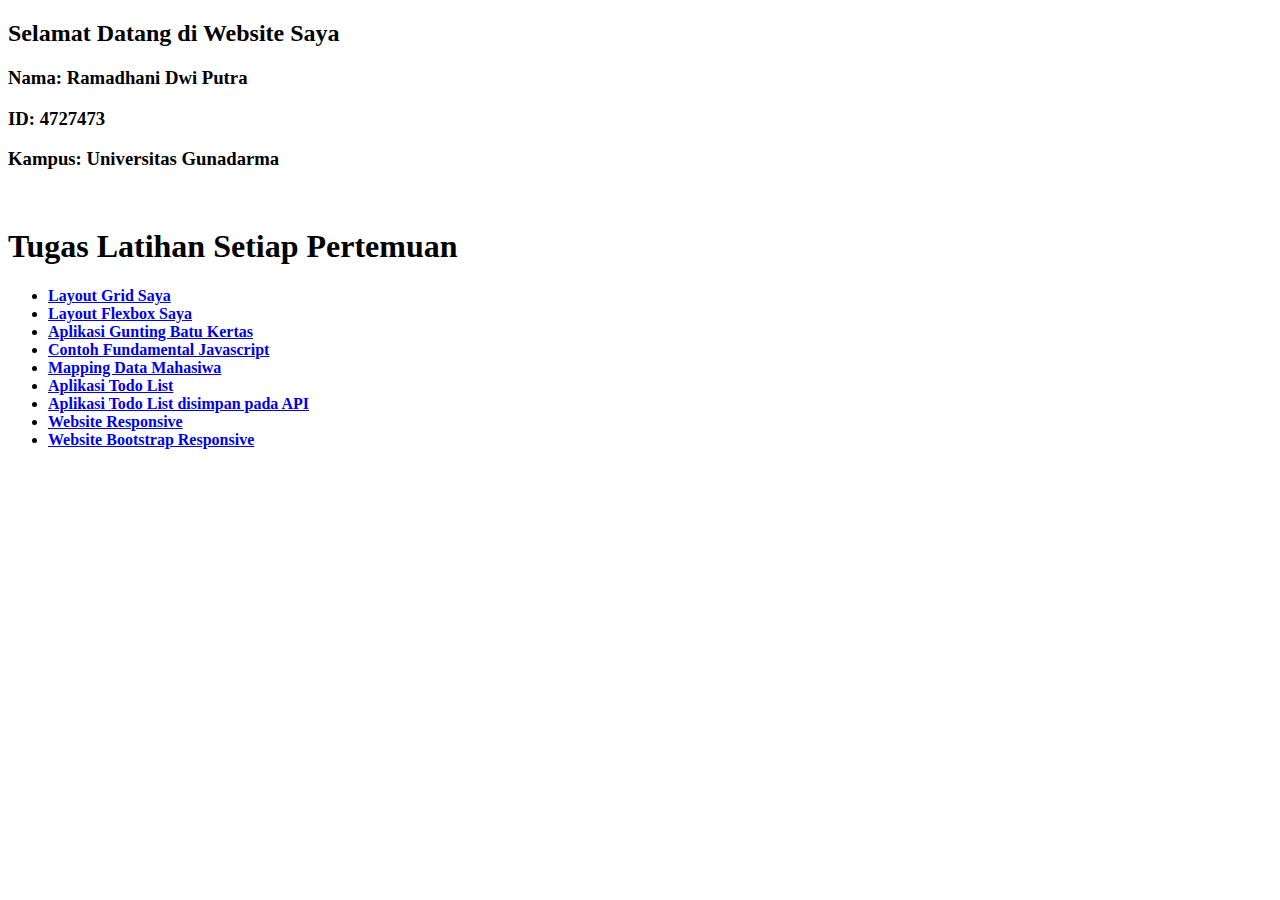
<file: index.html>
<!DOCTYPE html>
<html lang="en">
<head>
    <meta charset="UTF-8">
    <meta http-equiv="X-UA-Compatible" content="IE=edge">
    <meta name="viewport" content="width=device-width, initial-scale=1.0">
    <title>Website Saya</title>
</head>
<body>
    <h2>Selamat Datang di Website Saya</h2>
    <h3>
        <p>Nama: Ramadhani Dwi Putra</p>
        <p>ID: 4727473</p>
        <p>Kampus: Universitas Gunadarma</p>
    </h3>
    <br/>
    <h1>Tugas Latihan Setiap Pertemuan</h1>

    <ul>
        <li><a href="pages/grid.html" target="_blank"><b>Layout Grid Saya</b></a></li>
        <li><a href="pages/flexbox.html" target="_blank"><b>Layout Flexbox Saya</b></a></li>
        <li><a href="pages/batuguntingkertas.html" target="_blank"><b>Aplikasi Gunting Batu Kertas</b></a></li>
        <li><a href="pages/fundamental.html" target="_blank"><b>Contoh Fundamental Javascript</b></a></li>
        <li><a href="pages/data_mahasiswa.html" target="_blank"><b>Mapping Data Mahasiwa</b></a></li>
        <li><a href="pages/todo.html" target="_blank"><b>Aplikasi Todo List</b></a></li>
        <li><a href="pages/sync.html" target="_blank"><b>Aplikasi Todo List disimpan pada API</b></a></li>
        <li><a href="pages/webresponsive.html" target="_blank"><b>Website Responsive</b></a></li>
        <li><a href="pages/boostrap.html" target="_blank"><b>Website Bootstrap Responsive</b></a></li>
    </ul>
</body>
</html>
</file>
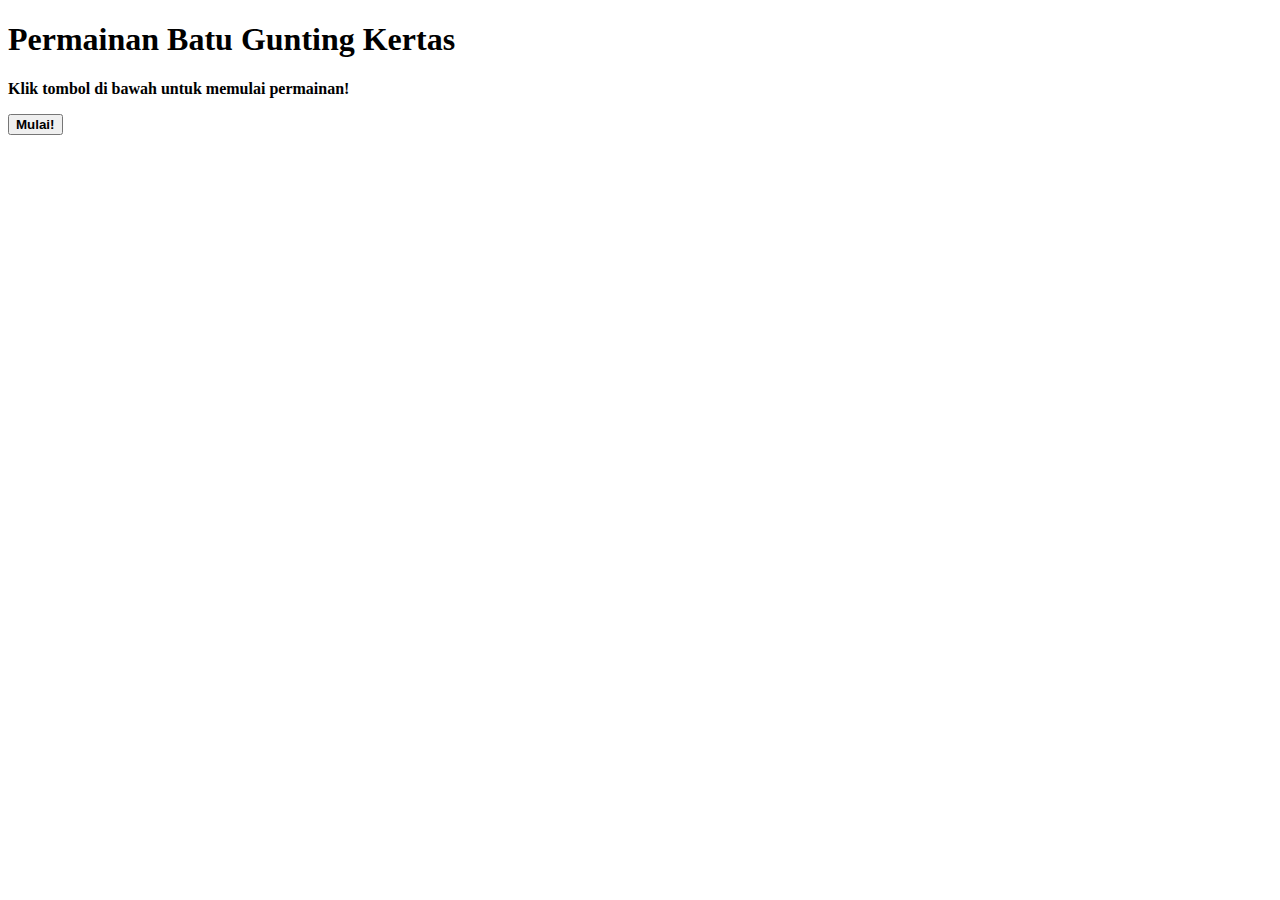
<file: pages/batuguntingkertas.html>
<!DOCTYPE html>
<html lang="en">
<head>
	<meta charset="UTF-8">
	<meta http-equiv="X-UA-Compatible" content="IE=edge">
	<meta name="viewport" content="width=device-width, initial-scale=1.0">
	<title>Aplikasi</title>
</head>

<body>
	<h1>Permainan Batu Gunting Kertas</h1>
	<p><b>Klik tombol di bawah untuk memulai permainan!</b></p>
	<button onclick="game()"><b>Mulai!</b></button>

	<script src="../assets/js/batuguntingkertas.js"></script>
</body>
</html>
</file>
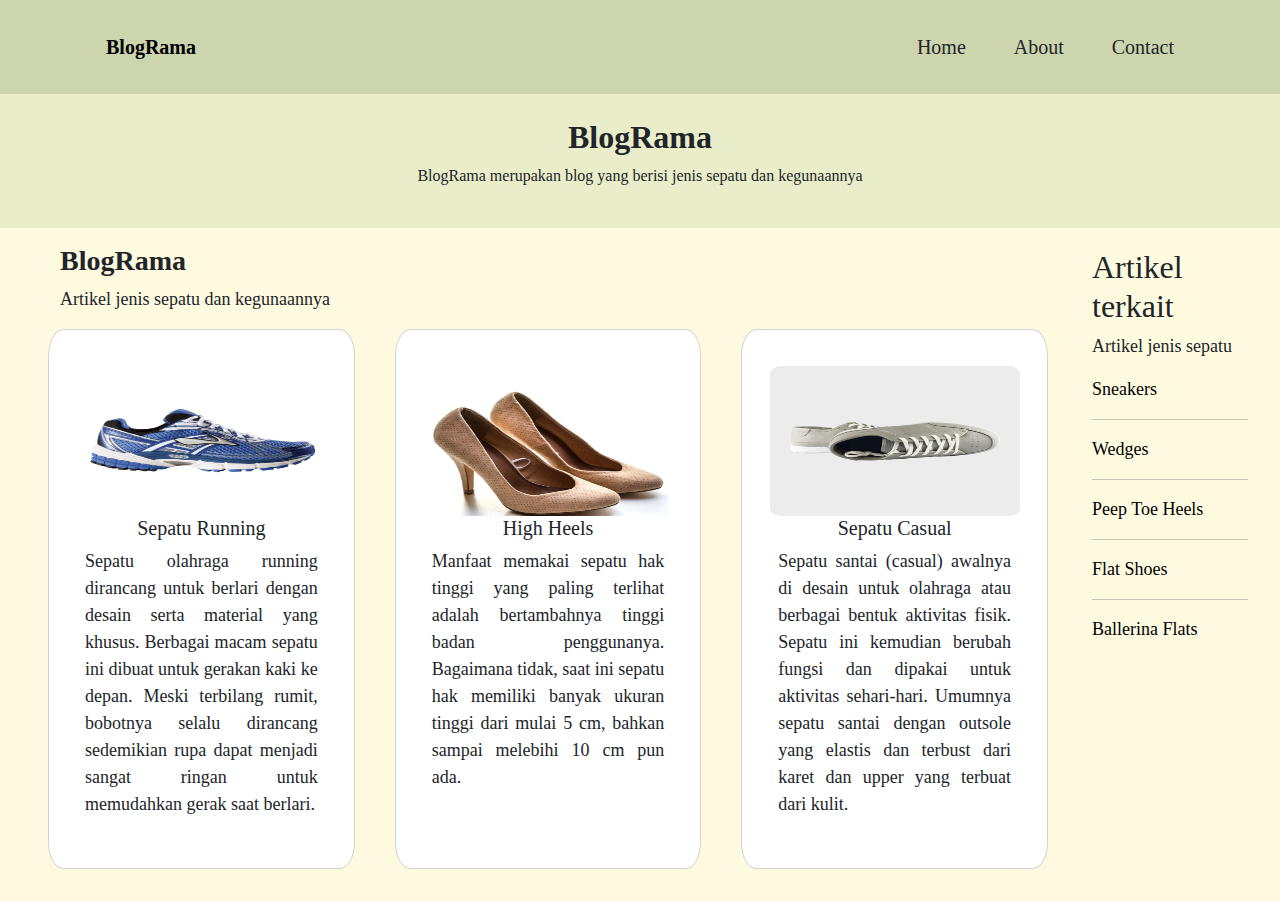
<file: pages/boostrap.html>
<!DOCTYPE html>
<html lang="en">
  <head>
    <meta charset="UTF-8" />
    <meta http-equiv="X-UA-Compatible" content="IE=edge" />
    <meta name="viewport" content="width=device-width, initial-scale=1.0" />
    <title>Website Bootstrap</title>
    <link rel="stylesheet" href="../bootstrap-libr/css/bootstrap.css" />
    <link rel="stylesheet" href="../assets/css/boostrap.css" />
  </head>
  <body style="font-family: 'google Sans Regular'">
    <nav
      class="navbar navbar-expand-lg p-4"
      style="background-color: #CCD5AE">
      <div class="container1 container-md text-dark">
        <div class="brand fs-5">
          <a class="navbar-brand px-4" href="#"><b>BlogRama</b></a>
        </div>
        <div class="navbar-nav fs-5">
          <ul class="navbar-nav ms-auto">
            <li class="nav-item"><a class="nav-link px-4 text-dark" href="#about">Home</a></li>
            <li class="nav-item"><a class="nav-link px-4 text-dark" href="#services">About</a></li>
            <li class="nav-item"><a class="nav-link px-4 text-dark" href="#contact">Contact</a></li>
        </ul>
        </div>
      </div>
    </nav>

    <div
      class="head text-center p-4"
      style="background-color: #E9EDC9"
    >
      <h2 class="fw-bold">BlogRama</h2>
      <p>BlogRama merupakan blog yang berisi jenis sepatu dan kegunaannya</p>
    </div>



    <div class="content d-lg-flex ps-5 pe-3 " style="background-color: #FEFAE0">
      <div class="main-content">
        <div class="head-content">
          <div class="head-content container pt-3">
            <h3 class="fw-bold">BlogRama</h3>
            <p>Artikel jenis sepatu dan kegunaannya</p>
          </div>

          <div class="card-content pe-2">
            <div class="container2">
              <div class="row mb-3">
                <div class="col-lg-4 d-flex justify-content-center">
                  <div class="card mb-3 me-3">
                    <img src="../assets/img/item-4.jpg" class="card-img-top" alt="..." />                   
                      <h5 class="card-title">Sepatu Running</h5>
                      <p class="card-text">
                        Sepatu olahraga running dirancang untuk berlari dengan desain serta material yang khusus. Berbagai macam sepatu ini dibuat untuk gerakan kaki ke depan. Meski terbilang rumit, bobotnya selalu dirancang sedemikian rupa dapat menjadi sangat ringan untuk memudahkan gerak saat berlari. <br>
                      </p>
                  </div>
                </div>
                <div class="col-lg-4 d-flex justify-content-center">
                  <div class="card mb-3 me-3">
                    <img src="../assets/img/item-2.jpg" class="card-img-top" alt="..." />                   
                      <h5 class="card-title">High Heels</h5>
                      <p class="card-text">
                        Manfaat memakai sepatu hak tinggi yang paling terlihat adalah bertambahnya tinggi badan penggunanya. Bagaimana tidak, saat ini sepatu hak memiliki banyak ukuran tinggi dari mulai 5 cm, bahkan sampai melebihi 10 cm pun ada.
                      </p>
                  </div>
                </div>
                <div class="col-lg-4 d-flex justify-content-center">
                  <div class="card mb-3 me-3">
                    <img src="../assets/img/item-3.jpg" class="card-img-top" alt="..." />                   
                      <h5 class="card-title">Sepatu Casual</h5>
                      <p class="card-text text-justify">
                        Sepatu santai (casual) awalnya di desain untuk olahraga atau berbagai bentuk aktivitas fisik. Sepatu ini kemudian berubah fungsi dan dipakai untuk aktivitas sehari-hari. Umumnya sepatu santai dengan outsole yang elastis dan terbust dari karet dan upper yang terbuat dari kulit.
                      </p>
                  </div>
                </div>
              </div>
            </div>
          </div>
        </div>
      </div>

      <div class="end-content pb-3 pe-3">
        <h2>Artikel terkait</h2>
        <p>Artikel jenis sepatu</p>
        <ul class="text-dark ps-0" style="list-style: none;">
          <li><a href="#"><p>Sneakers</p></a></li>
          <hr />
          <li><a href="#"><p>Wedges</p></a></li>
          <hr /></p>
          <li><a href="#"><p>Peep Toe Heels</p></a></li>
          <hr />
          <li><a href="#"><p>Flat Shoes</p></a></li>
          <hr />
          <li><a href="#"><p>Ballerina Flats</p></a></li>
        </ul>
      </div>
    </div>

    <script src="../bootstrap-libr/js/bootstrap.js"></script>
  </body>
</html>
</file>
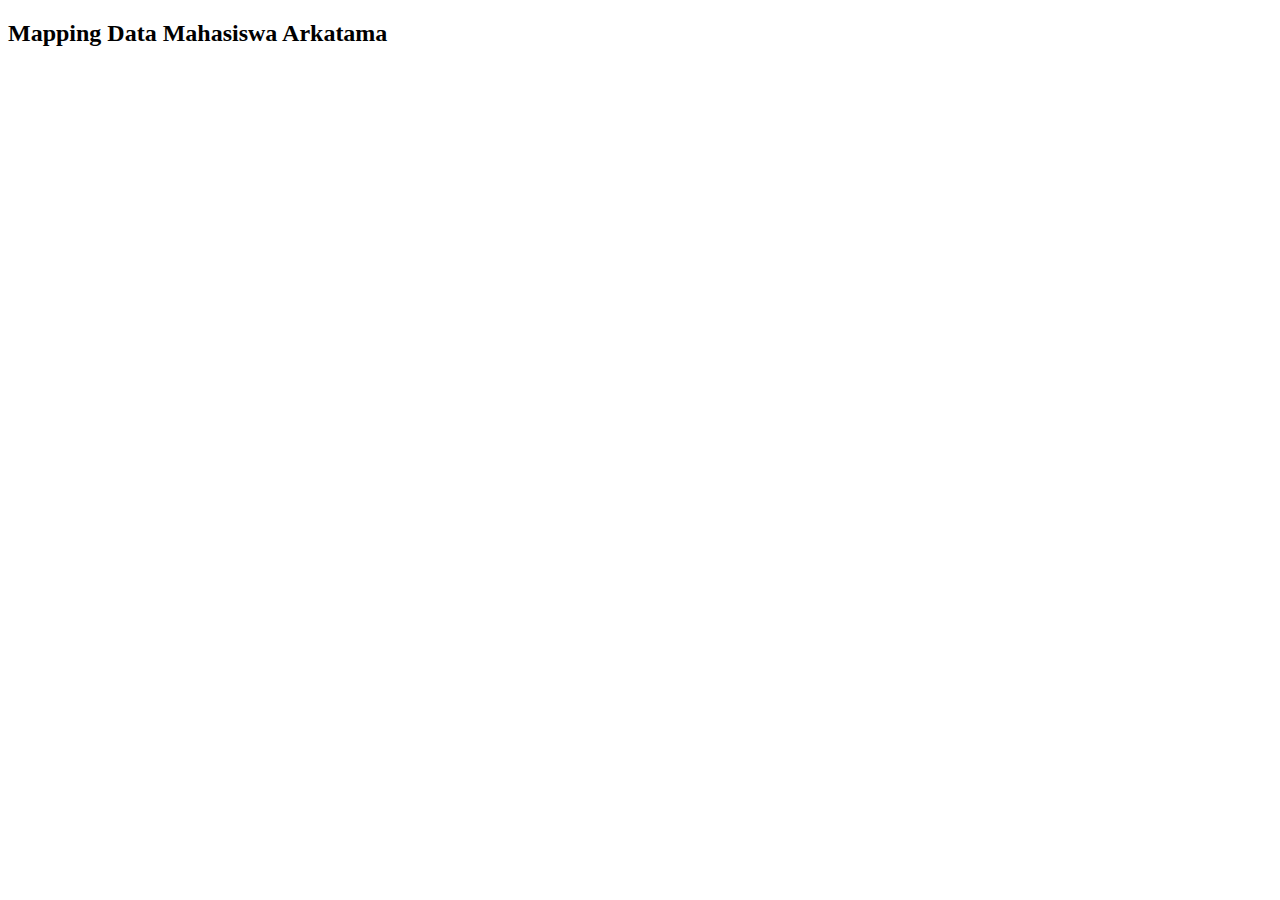
<file: pages/data_mahasiswa.html>
<!DOCTYPE html>
<html lang="en">
<head>
    <meta charset="UTF-8">
    <meta http-equiv="X-UA-Compatible" content="IE=edge">
    <meta name="viewport" content="width=device-width, initial-scale=1.0">
    <title>Document</title>
</head>
<body>
    <h2>Mapping Data Mahasiswa Arkatama</h2>
    <script src="../assets/js/data_mahasiswa.js"></script>
</body>
</html>
</file>
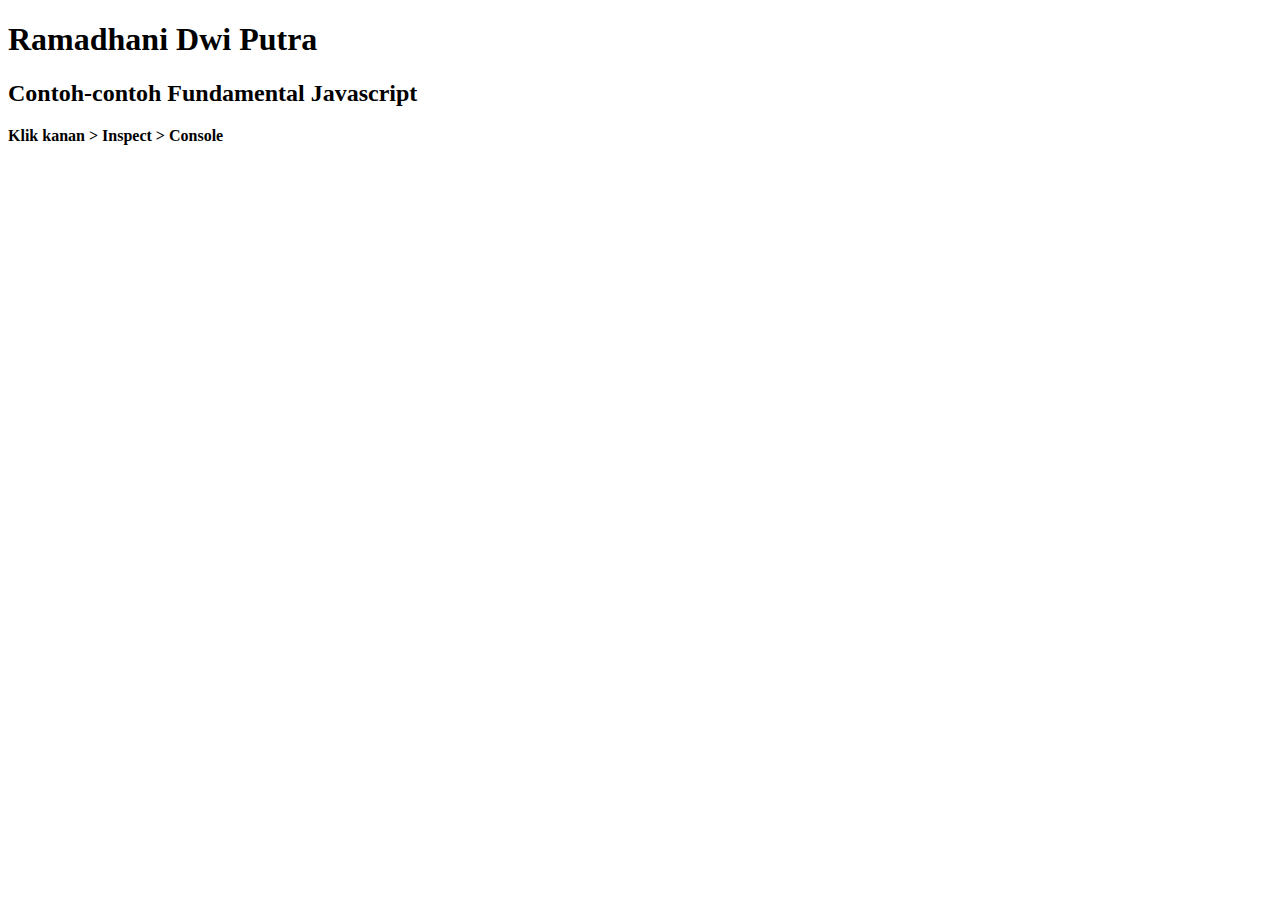
<file: pages/fundamental.html>
<!DOCTYPE html>
<html lang="en">
<head>
    <meta charset="UTF-8">
    <meta http-equiv="X-UA-Compatible" content="IE=edge">
    <meta name="viewport" content="width=device-width, initial-scale=1.0">
    <title>Fundamental Javascript</title>
</head>
<body>
    <h1>Ramadhani Dwi Putra</h1>
    <h2>Contoh-contoh Fundamental Javascript</h2>
    <p><b>Klik kanan > Inspect > Console</b></p>
    <script src="../assets/js/fundamental.js"></script>
</body>
</html>
</file>
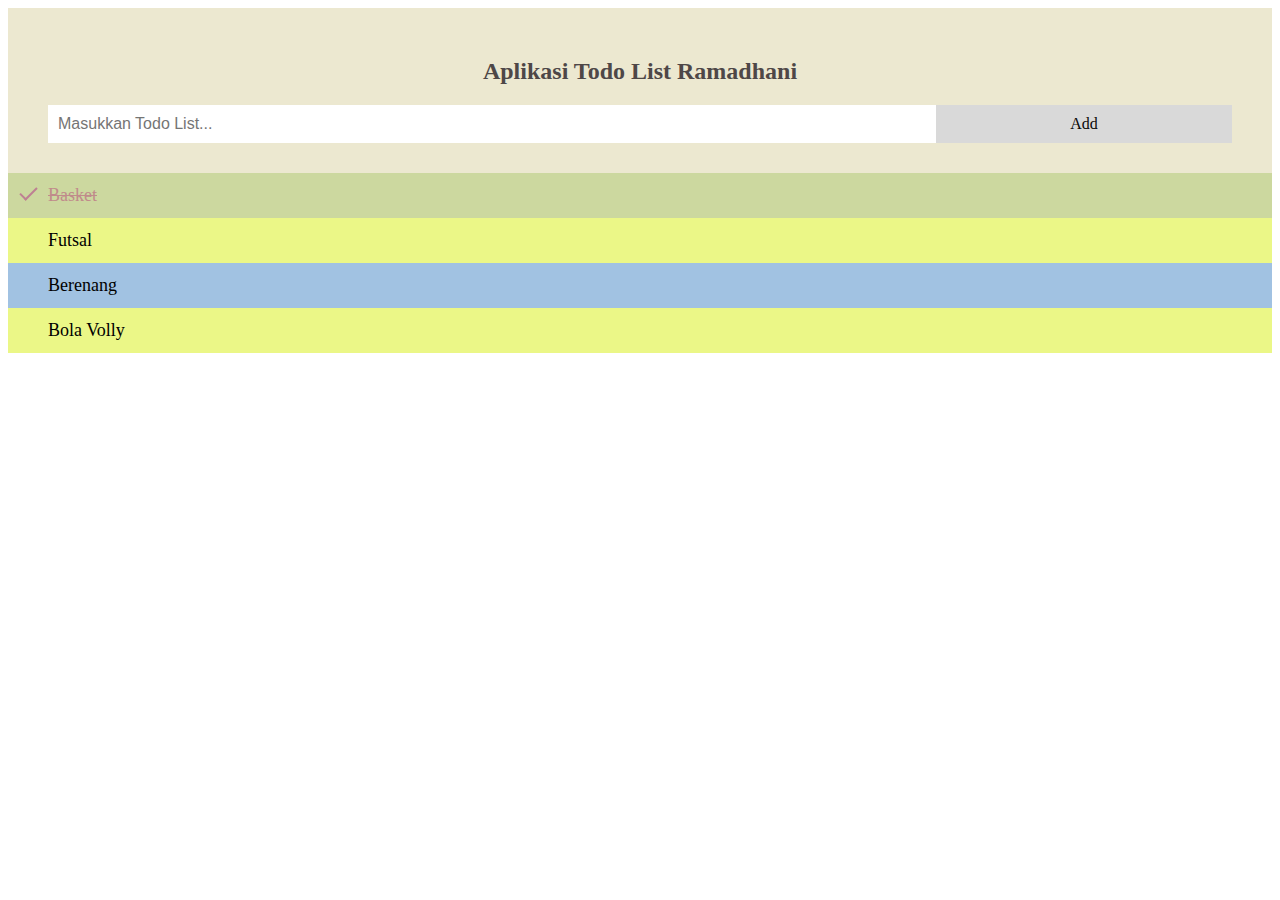
<file: pages/sync.html>
<!doctype html>
<html lang="en">
  <head>
    <meta charset="utf-8">
    <meta name="viewport" content="width=device-width, initial-scale=1">
    <title>Aplikasi Todo List</title>
    <link rel="stylesheet" href="../assets/css/sync.css">
    <link href="https://cdn.jsdelivr.net/npm/bootstrap@5.3.0-alpha1/dist/css/bootstrap.min.css" rel="stylesheet" integrity="sha384-GLhlTQ8iRABdZLl6O3oVMWSktQOp6b7In1Zl3/Jr59b6EGGoI1aFkw7cmDA6j6gD" crossorigin="anonymous">
  </head>

  <body>
    <div id="myDIV" class="header">
      <h2>Aplikasi Todo List Ramadhani</h2>
      <input type="text" id="myInput" placeholder="Masukkan Todo List...">
      <span onclick="newElement()" class="addBtn">Add</span>
    </div>
    
    <ul id="myUL">
      <li class="checked">Basket</li>
      <li>Futsal</li>
      <li>Berenang</li>
      <li>Bola Volly</li>
    </ul>

    <script src="../assets/js/sync.js"></script>
  </body>
</html>
</file>
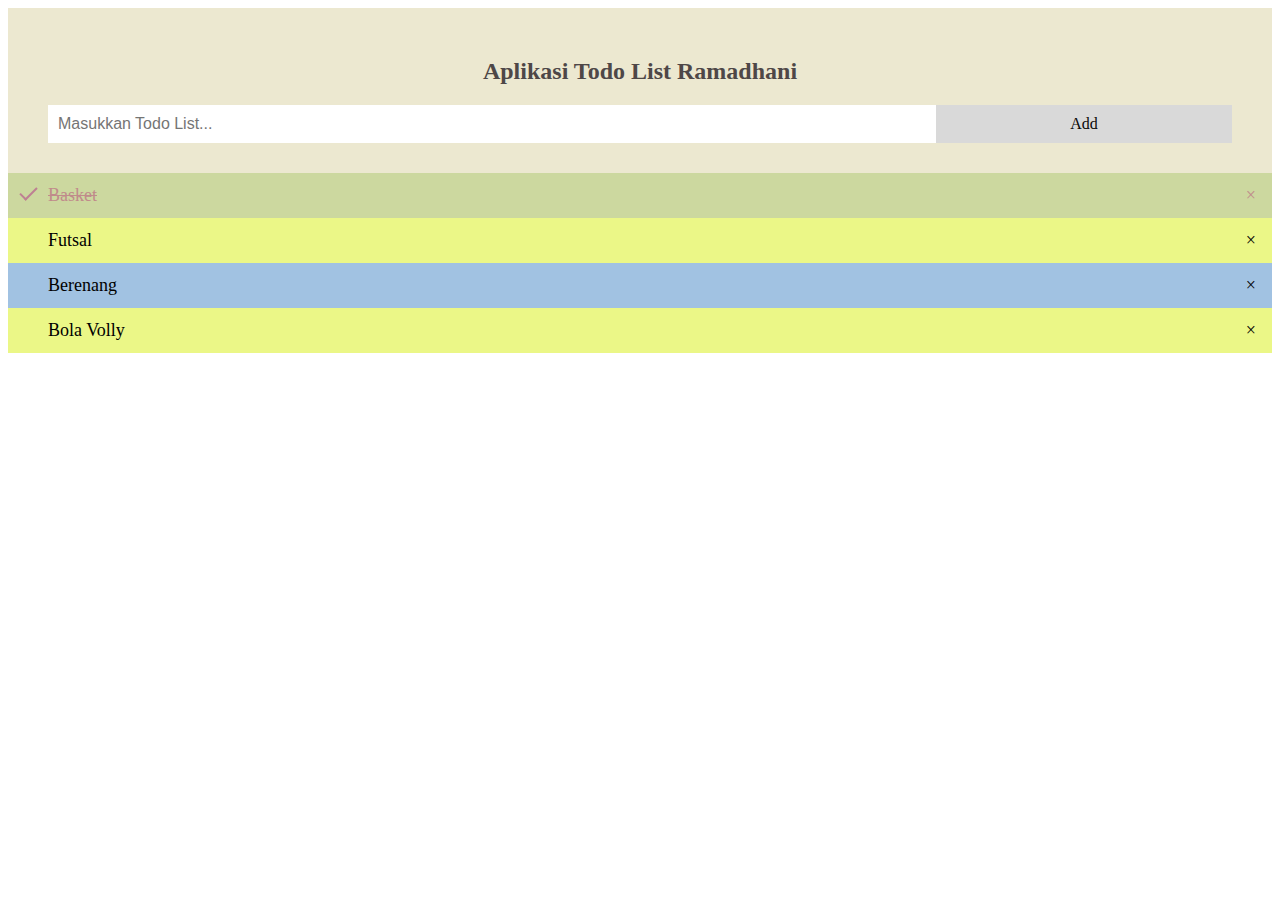
<file: pages/todo.html>
<!doctype html>
<html lang="en">
  <head>
    <meta charset="utf-8">
    <meta name="viewport" content="width=device-width, initial-scale=1">
    <title>Aplikasi Todo List</title>
    <link rel="stylesheet" href="../assets/css/todo.css">
    <link href="https://cdn.jsdelivr.net/npm/bootstrap@5.3.0-alpha1/dist/css/bootstrap.min.css" rel="stylesheet" integrity="sha384-GLhlTQ8iRABdZLl6O3oVMWSktQOp6b7In1Zl3/Jr59b6EGGoI1aFkw7cmDA6j6gD" crossorigin="anonymous">
  </head>

  <body>
    <div id="myDIV" class="header">
      <h2>Aplikasi Todo List Ramadhani</h2>
      <input type="text" id="myInput" placeholder="Masukkan Todo List...">
      <span onclick="newElement()" class="addBtn">Add</span>
    </div>
    
    <ul id="myUL">
      <li class="checked">Basket</li>
      <li>Futsal</li>
      <li>Berenang</li>
      <li>Bola Volly</li>
    </ul>

    <script src="../assets/js/todo.js"></script>
  </body>
</html>
</file>
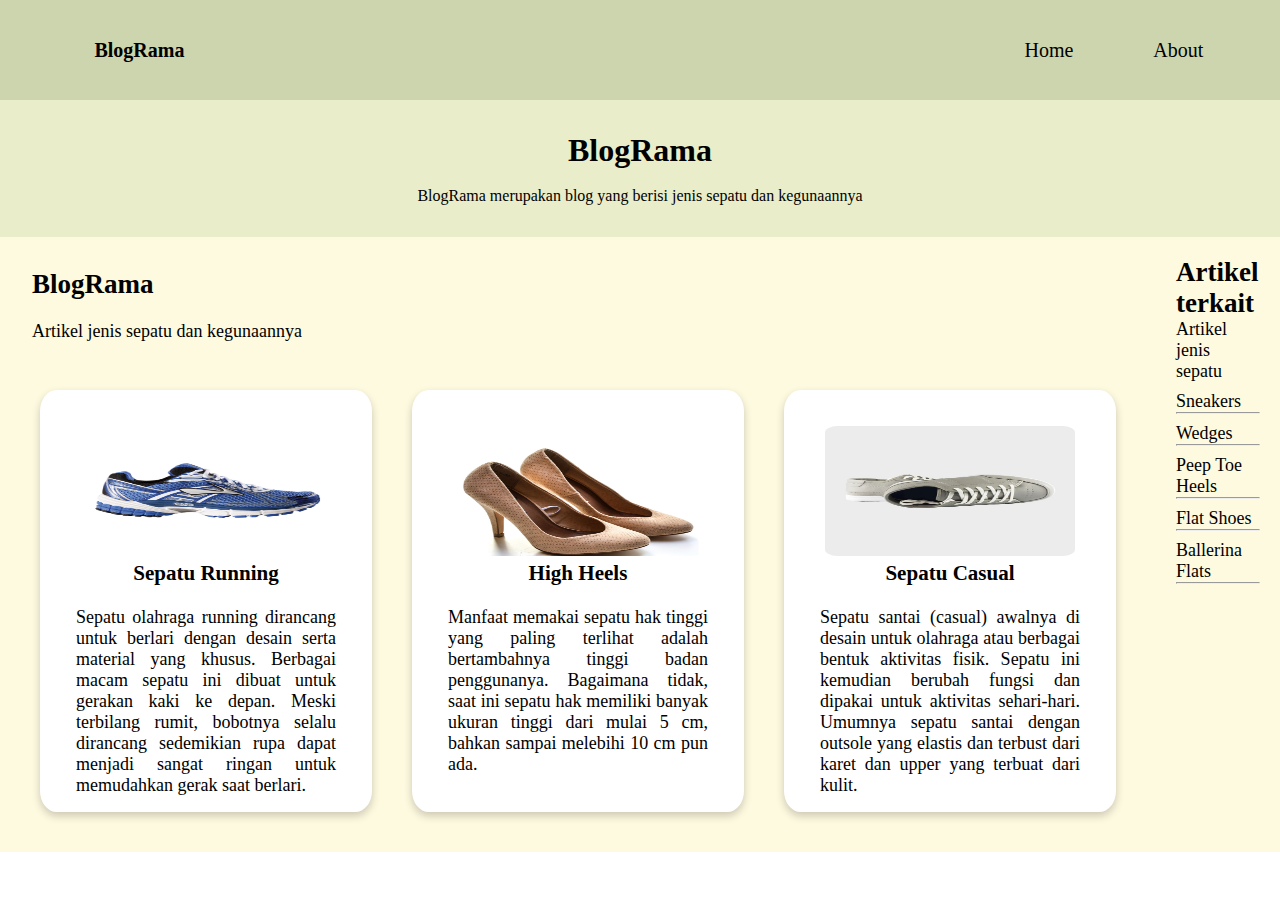
<file: pages/webresponsive.html>
<!DOCTYPE html>
<html lang="en">
  <head>
    <meta charset="UTF-8" />
    <meta http-equiv="X-UA-Compatible" content="IE=edge" />
    <meta name="viewport" content="width=device-width, initial-scale=1.0" />
    <title>Web Responsif Rama</title>
    <link rel="stylesheet" href="../assets/css/webresponsive.css" />
  </head>
  <body>
    <nav>
      <ul>
        <li class="logo"><b>BlogRama</b></li>
        <li><a href="#">Home</a></li>
        <li><a href="#">About</a></li>
        <li><a href="#">Contact</a></li>
      </ul>
    </nav>

    <div class="head">
      <h1>BlogRama</h1>
      <br />
      <p>BlogRama merupakan blog yang berisi jenis sepatu dan kegunaannya</p>
    </div>

    <div class="content">
      <div class="main-content">
        <div class="head-content">
            <h2>BlogRama</h2>
            <br />
           <p>Artikel jenis sepatu dan kegunaannya</p>
         </div>

        <div class="card-content">
          <div class="item 4">
            <img src="../assets/img/item-4.jpg" alt="" />
            <h3>Sepatu Running</h3>
            <br />
            <p>
              Sepatu olahraga running dirancang untuk berlari dengan desain serta material yang khusus. Berbagai macam sepatu ini dibuat untuk gerakan kaki ke depan. Meski terbilang rumit, bobotnya selalu dirancang sedemikian rupa dapat menjadi sangat ringan untuk memudahkan gerak saat berlari.
            </p>
          </div>
          <div class="item 2">
            <img src="../assets/img/item-2.jpg" alt=""/>
            <h3>High Heels</h3>
            <br />
            <p>
              Manfaat memakai sepatu hak tinggi yang paling terlihat adalah bertambahnya tinggi badan penggunanya. Bagaimana tidak, saat ini sepatu hak memiliki banyak ukuran tinggi dari mulai 5 cm, bahkan sampai melebihi 10 cm pun ada.
            </p>
          </div>
          
          <div class="item 3">
            <img src="../assets/img/item-3.jpg" alt="" />
            <h3>Sepatu Casual</h3>
            <br />
            <p>
              Sepatu santai (casual) awalnya di desain untuk olahraga atau berbagai bentuk aktivitas fisik. Sepatu ini kemudian berubah fungsi dan dipakai untuk aktivitas sehari-hari. Umumnya sepatu santai dengan outsole yang elastis dan terbust dari karet dan upper yang terbuat dari kulit.
            </p>
          </div>
        </div>
      </div>

      <div class="end-content">
        <h2>Artikel terkait</h2>
        <p>Artikel jenis sepatu</p>
        <ul>
          <li><a href="#">Sneakers</a></li><hr>
          <li><a href="#">Wedges</a></li><hr>
          <li><a href="#">Peep Toe Heels</a></li><hr>
          <li><a href="#">Flat Shoes</a></li><hr>
          <li><a href="#">Ballerina Flats</a></li><hr>
        </ul>
      </div>
    </div>
  </body>
</html>
</file>
<file: assets/css/boostrap.css>
.content{
  display: flex;
  background-color: #FEFAE0;
  display: flex;
  justify-content: center;
  font-size: 18px;
}

.end-content{
  flex-direction: row;
  gap: 20px;
  padding: 20px;
}

.end-content ul{
  padding: 0px;
}

.end-content ul li{
  list-style: none;
  margin-top: 0.5em;  
}

.end-content ul li a{
  text-decoration: none;
  color: black;
}

.card{
    width: 20em;
    height: 30em;
    align-items: center;
    padding: 2em;
    border-radius: 5%;
    text-align: justify;
}

.card img{
    width: 250px;
    height: 150px;
    border-radius: 5%;
}


@media (max-width : 800px){

    .navbar-brand{
        margin: 0;
    }

    .content{
      display: block;
      text-align: left;
    }

    .end-content {
      display: flex;
      flex-direction: column;
      padding: 12px;
  }

  .end-content ul {
      list-style: none;
      padding: 20px;
  }

    .container1 {
    display: flex;
    flex-direction: column;
    text-align: center;
  }
  

}
</file>
<file: assets/css/sync.css>
/* Include the padding and border in an element's total width and height */
* {
	box-sizing: border-box;
  }
  
  /* Remove margins and padding from the list */
  ul {
	margin: 0;
	padding: 0;
  }
  
  /* Style the list items */
  ul li {
	cursor: pointer;
	position: relative;
	padding: 12px 8px 12px 40px;
	background: #ebf787;
	font-size: 18px;
	transition: 0.2s;
  
	/* make the list items unselectable */
	-webkit-user-select: none;
	-moz-user-select: none;
	-ms-user-select: none;
	user-select: none;
  }
  
  /* Set all odd list items to a different color (zebra-stripes) */
  ul li:nth-child(odd) {
	background: #a1c2e2;
  }
  
  /* Darker background-color on hover */
  ul li:hover {
	background: #c98787;
  }
  
  /* When clicked on, add a background color and strike out text */
  ul li.checked {
	background: #ccd89f;
	color: #c08b8b;
	text-decoration: line-through;
  }
  
  /* Add a "checked" mark when clicked on */
  ul li.checked::before {
	content: '';
	position: absolute;
	border-color: #be8093;
	border-style: solid;
	border-width: 0 2px 2px 0;
	top: 10px;
	left: 16px;
	transform: rotate(45deg);
	height: 15px;
	width: 7px;
  }
  
  /* Style the close button */
  .close {
	position: absolute;
	right: 0;
	top: 0;
	padding: 12px 16px 12px 16px;
  }
  
  .close:hover {
	background-color: #ccaaa7;
	color: white;
  }
  
  /* Style the header */
  .header {
	background-color: #ece8d0;
	padding: 30px 40px;
	color: rgb(78, 71, 71);
	text-align: center;
  }
  
  /* Clear floats after the header */
  .header:after {
	content: "";
	display: table;
	clear: both;
  }
  
  /* Style the input */
  input {
	margin: 0;
	border: none;
	border-radius: 0;
	width: 75%;
	padding: 10px;
	float: left;
	font-size: 16px;
  }
  
  /* Style the "Add" button */
  .addBtn {
	padding: 10px;
	width: 25%;
	background: #d9d9d9;
	color: #0a0707;
	float: left;
	text-align: center;
	font-size: 16px;
	cursor: pointer;
	transition: 0.3s;
	border-radius: 0;
  }
  
  .addBtn:hover {
	background-color: #ca6a6a;
  }
</file>
<file: assets/css/todo.css>
/* Include the padding and border in an element's total width and height */
* {
	box-sizing: border-box;
  }
  
  /* Remove margins and padding from the list */
  ul {
	margin: 0;
	padding: 0;
  }
  
  /* Style the list items */
  ul li {
	cursor: pointer;
	position: relative;
	padding: 12px 8px 12px 40px;
	background: #ebf787;
	font-size: 18px;
	transition: 0.2s;
  
	/* make the list items unselectable */
	-webkit-user-select: none;
	-moz-user-select: none;
	-ms-user-select: none;
	user-select: none;
  }
  
  /* Set all odd list items to a different color (zebra-stripes) */
  ul li:nth-child(odd) {
	background: #a1c2e2;
  }
  
  /* Darker background-color on hover */
  ul li:hover {
	background: #c98787;
  }
  
  /* When clicked on, add a background color and strike out text */
  ul li.checked {
	background: #ccd89f;
	color: #c08b8b;
	text-decoration: line-through;
  }
  
  /* Add a "checked" mark when clicked on */
  ul li.checked::before {
	content: '';
	position: absolute;
	border-color: #be8093;
	border-style: solid;
	border-width: 0 2px 2px 0;
	top: 10px;
	left: 16px;
	transform: rotate(45deg);
	height: 15px;
	width: 7px;
  }
  
  /* Style the close button */
  .close {
	position: absolute;
	right: 0;
	top: 0;
	padding: 12px 16px 12px 16px;
  }
  
  .close:hover {
	background-color: #ccaaa7;
	color: white;
  }
  
  /* Style the header */
  .header {
	background-color: #ece8d0;
	padding: 30px 40px;
	color: rgb(78, 71, 71);
	text-align: center;
  }
  
  /* Clear floats after the header */
  .header:after {
	content: "";
	display: table;
	clear: both;
  }
  
  /* Style the input */
  input {
	margin: 0;
	border: none;
	border-radius: 0;
	width: 75%;
	padding: 10px;
	float: left;
	font-size: 16px;
  }
  
  /* Style the "Add" button */
  .addBtn {
	padding: 10px;
	width: 25%;
	background: #d9d9d9;
	color: #0a0707;
	float: left;
	text-align: center;
	font-size: 16px;
	cursor: pointer;
	transition: 0.3s;
	border-radius: 0;
  }
  
  .addBtn:hover {
	background-color: #ca6a6a;
  }
</file>
<file: assets/css/webresponsive.css>
*{
    margin: 0;
    font-family: "google Sans Regular";
    padding: 0;
    list-style: none;
    text-decoration: none;
}

nav{
    width: 100%;
    height: 100px;
    background-color: #CCD5AE;
    display: flex;
    align-items: center;
    justify-content: center;
    font-size: 20px;
}

.logo{
    margin: 0 40em 0 10em;
    font-size: 20px;
    font-weight: bold;
}

nav ul{
    display: flex;
    padding: 1.5em;
}

nav ul li{
    list-style: none;
    margin: 0 2em;
    
}

nav ul li a{
    list-style: none;
    color: black;
    font-size: 20px;
    text-decoration: none;
}

.head{
    background-color: #E9EDC9;
    text-align: center;
    padding: 2em;
}
.head-content{
    padding: 12px;
}

.main-content{
    padding: 20px;
}

.card-content{
    text-align: center;
    display: flex;
    justify-content: space-around;
}

.item{
    width: 260px;
    height: 350px;
    background-color: white;
    padding: 2em 2em;
    margin: 20px;
    border-radius: 5%;
    margin-top: 2em;
    box-shadow: 0 4px 8px 0 rgba(0, 0, 0, 0.2);
}

.item h3{
    text-align: center;
}

.item p{
    text-align: justify;
}

.item img{
    width: 250px;
    height: 130px;
    border-radius: 5%;
}

.content{
    display: flex;
    background-color: #FEFAE0;
    display: flex;
    justify-content: center;
    font-size: 18px;
}

.end-content{
    flex-direction: row;
    gap: 20px;
    padding: 20px;
}

.end-content ul{
    padding: 0px;
}

.end-content ul li{
    list-style: none;
    margin-top: 0.5em;  
}

.end-content ul li a{
    text-decoration: none;
    color: black;
}


@media(max-width : 800px){


    .logo{
        margin: 0;
    }

    nav ul{
        display: flexbox;
        flex-direction: column;
        text-align: center;

    }

    .content{
        display: flexbox;
        flex-direction: column;
        text-align: left;
    }

    .item{
        align-items: center;
        margin: 2em auto ;
    }

    .card-content{
        display: flex;
        flex-direction: column;
    }


    .end-content {
        display: flex;
        flex-direction: column;
        padding: 12px;
    }

    .end-content ul {
        list-style: none;
        padding: 20px;
    }
    
    hr{
        width: 260px;
        margin: auto;
    }
      



}
</file>
